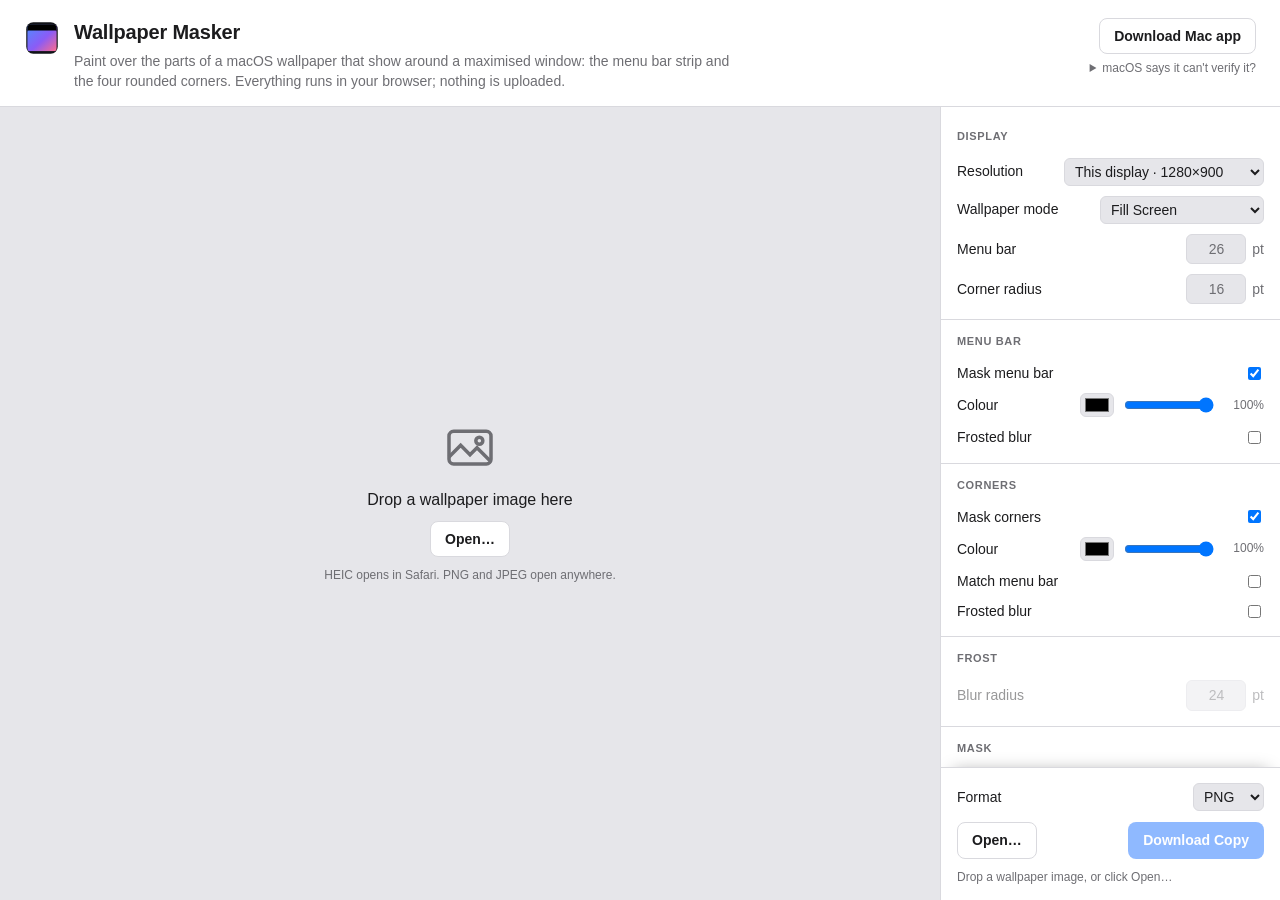
<file: docs/index.html>
<!doctype html>
<html lang="en">
<head>
<meta charset="utf-8">
<meta name="viewport" content="width=device-width, initial-scale=1, viewport-fit=cover">
<title>Wallpaper Masker</title>
<meta name="description" content="Black out the menu bar and window corners of a macOS wallpaper. Runs entirely in your browser.">
<link rel="icon" href="favicon.svg" type="image/svg+xml">
<link rel="stylesheet" href="style.css">
</head>
<body>
<header class="top">
  <div class="brand">
    <img src="favicon.svg" alt="" width="36" height="36">
    <div>
      <h1>Wallpaper Masker</h1>
      <p>Paint over the parts of a macOS wallpaper that show around a maximised window: the menu bar strip and the four rounded corners. Everything runs in your browser; nothing is uploaded.</p>
    </div>
  </div>
  <div class="download">
    <a class="button secondary" href="https://github.com/regs79/WallpaperMasker/releases/latest/download/WallpaperMasker.zip">Download Mac app</a>
    <details>
      <summary>macOS says it can't verify it?</summary>
      <p>The app isn't signed with an Apple Developer ID. After the warning, open <b>System Settings → Privacy &amp; Security</b>, scroll down and click <b>Open Anyway</b>. Or run <code>xattr -d com.apple.quarantine WallpaperMasker.app</code>. Once per download. <a href="https://github.com/regs79/WallpaperMasker">Source on GitHub</a>.</p>
    </details>
  </div>
</header>

<main class="app">
  <section class="preview" id="dropzone">
    <div class="scroll" id="scroll">
      <div class="stage" id="stage">
        <div class="empty" id="empty">
          <svg width="56" height="56" viewBox="0 0 24 24" fill="none" stroke="currentColor" stroke-width="1.5" aria-hidden="true"><rect x="3" y="4" width="18" height="14" rx="2"/><path d="M3 15l5-5 4 4 3-3 6 6"/><circle cx="16" cy="8" r="1.5"/></svg>
          <p>Drop a wallpaper image here</p>
          <label class="button">Open… <input type="file" id="file" accept="image/*,.heic,.heif" hidden></label>
          <p class="hint">HEIC opens in Safari. PNG and JPEG open anywhere.</p>
        </div>
        <canvas id="canvas" hidden></canvas>
      </div>
    </div>
    <footer class="zoombar" id="zoombar" hidden>
      <span class="working" id="working" hidden>Rendering…</span>
      <button id="zoomOut" title="Zoom out (⌘−)">−</button>
      <span id="zoomPct" class="pct">100%</span>
      <button id="zoomIn" title="Zoom in (⌘=)">+</button>
      <span class="sep"></span>
      <button id="zoomFit" title="Fit (⌘0)">Fit</button>
      <button id="zoom100" title="Actual pixels (⌘1)">100%</button>
    </footer>
  </section>

  <aside class="sidebar">
    <section>
      <h2>Display</h2>
      <label class="row"><span>Resolution</span><select id="resolution"></select></label>
      <label class="row"><span>Wallpaper mode</span>
        <select id="mode">
          <option value="fill">Fill Screen</option>
          <option value="fit">Fit to Screen</option>
          <option value="stretch">Stretch to Fill Screen</option>
        </select></label>
      <label class="row"><span>Menu bar</span><span class="num"><input type="number" id="strip" min="0" max="80" step="1"> pt</span></label>
      <label class="row"><span>Corner radius</span><span class="num"><input type="number" id="radius" min="0" max="40" step="1" value="16"> pt</span></label>
    </section>

    <section>
      <h2>Menu bar</h2>
      <label class="row"><span>Mask menu bar</span><input type="checkbox" id="barOn" checked></label>
      <label class="row"><span>Colour</span><span class="colour"><input type="color" id="barColor" value="#000000"><input type="range" id="barAlpha" min="0" max="100" value="100" title="Opacity"><output id="barAlphaOut">100%</output></span></label>
      <label class="row"><span>Frosted blur</span><input type="checkbox" id="barFrost"></label>
    </section>

    <section>
      <h2>Corners</h2>
      <label class="row"><span>Mask corners</span><input type="checkbox" id="cornerOn" checked></label>
      <label class="row"><span>Colour</span><span class="colour"><input type="color" id="cornerColor" value="#000000"><input type="range" id="cornerAlpha" min="0" max="100" value="100" title="Opacity"><output id="cornerAlphaOut">100%</output></span></label>
      <label class="row"><span>Match menu bar</span><input type="checkbox" id="cornerMatch"></label>
      <label class="row"><span>Frosted blur</span><input type="checkbox" id="cornerFrost"></label>
    </section>

    <section>
      <h2>Frost</h2>
      <label class="row"><span>Blur radius</span><span class="num"><input type="number" id="blur" min="2" max="80" step="2" value="24"> pt</span></label>
    </section>

    <section>
      <h2>Mask</h2>
      <p class="summary" id="summary">No display found.</p>
    </section>

    <section class="actions">
      <label class="row"><span>Format</span>
        <select id="format"><option value="image/png">PNG</option><option value="image/jpeg">JPEG</option></select></label>
      <div class="buttons">
        <label class="button secondary">Open… <input type="file" id="file2" accept="image/*,.heic,.heif" hidden></label>
        <button class="button primary" id="download" disabled>Download Copy</button>
      </div>
      <p class="status" id="status">Drop a wallpaper image, or click Open…</p>
    </section>
  </aside>
</main>

<script src="presets.js"></script>
<script src="renderer.js"></script>
<script src="app.js"></script>
</body>
</html>
</file>
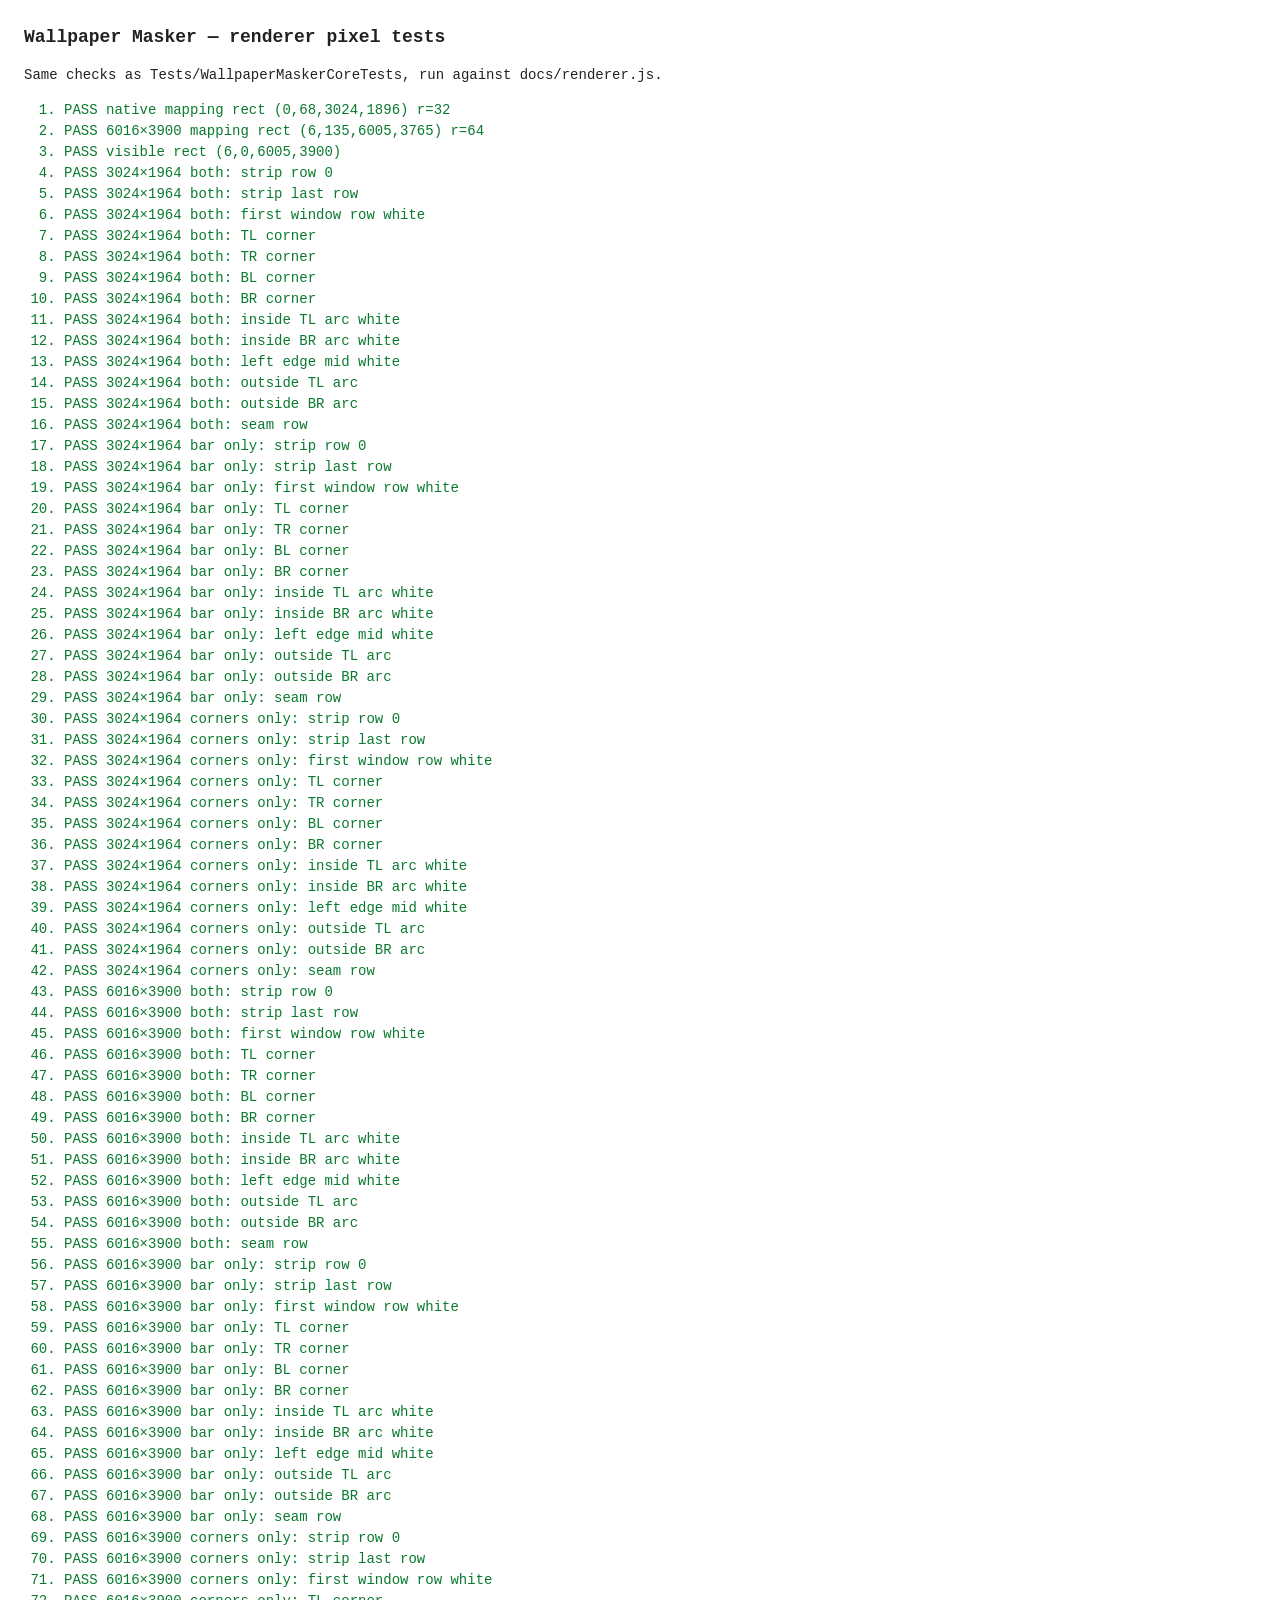
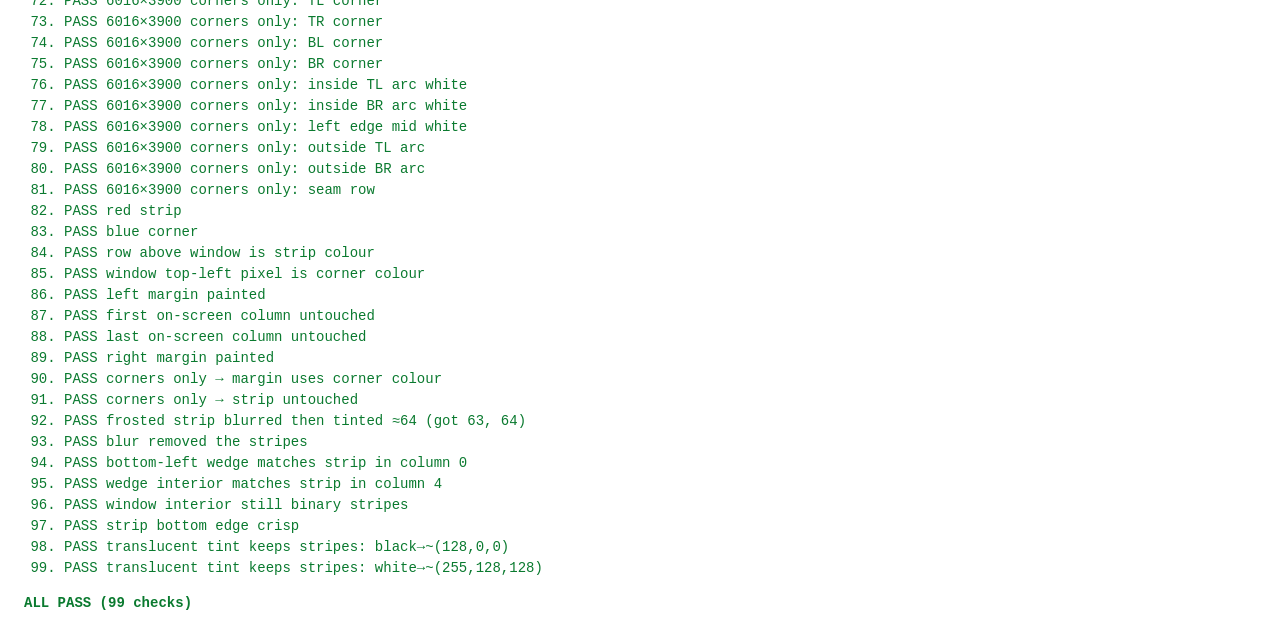
<file: docs/test.html>
<!doctype html>
<html lang="en">
<head>
<meta charset="utf-8">
<title>Wallpaper Masker renderer tests</title>
<style>
  body { font: 14px/1.5 ui-monospace, Menlo, monospace; margin: 24px; color: #222; background: #fff; }
  .pass { color: #0a7a2f; } .fail { color: #c0262c; font-weight: 600; }
  h1 { font-size: 18px; } #summary { font-weight: 700; margin-top: 12px; }
</style>
</head>
<body>
<h1>Wallpaper Masker — renderer pixel tests</h1>
<p>Same checks as <code>Tests/WallpaperMaskerCoreTests</code>, run against <code>docs/renderer.js</code>.</p>
<ol id="results"></ol>
<p id="summary">running…</p>
<script src="presets.js"></script>
<script src="renderer.js"></script>
<script>
(() => {
  const results = document.getElementById('results');
  let failures = 0, total = 0;
  const check = (name, cond) => {
    total++; if (!cond) failures++;
    const li = document.createElement('li');
    li.className = cond ? 'pass' : 'fail';
    li.textContent = (cond ? 'PASS ' : 'FAIL ') + name;
    results.appendChild(li);
  };
  const near = (a, b, tol = 6) => Math.abs(a - b) <= tol;

  const mbp14 = () => wmSpecFromPoints(1512, 982, 2, 34, 16, 'fill');
  const CS = { colorSpace: 'srgb' };
  const canvas = (w, h, draw) => {
    const c = document.createElement('canvas'); c.width = w; c.height = h;
    const ctx = c.getContext('2d', CS); draw(ctx, w, h); return c;
  };
  const white = (w, h) => canvas(w, h, (ctx) => { ctx.fillStyle = '#fff'; ctx.fillRect(0, 0, w, h); });
  const stripes = (w, h) => canvas(w, h, (ctx) => {
    ctx.fillStyle = '#fff'; ctx.fillRect(0, 0, w, h); ctx.fillStyle = '#000';
    for (let x = 0; x < w; x += 16) ctx.fillRect(x, 0, 8, h);
  });
  const px = (c, x, y) => { const d = c.getContext('2d', CS).getImageData(x, y, 1, 1).data; return { r: d[0], g: d[1], b: d[2], lum: (d[0] + d[1] + d[2]) / 3 | 0 }; };
  const eq = (p, r, g, b) => p.r === r && p.g === g && p.b === b;

  // --- mapping ---
  let m = WMRenderer.mapping(3024, 1964, mbp14());
  check('native mapping rect (0,68,3024,1896) r=32', m.rect.x === 0 && m.rect.y === 68 && m.rect.w === 3024 && m.rect.h === 1896 && m.radius === 32);
  m = WMRenderer.mapping(6016, 3900, mbp14());
  check('6016×3900 mapping rect (6,135,6005,3765) r=64', m.rect.x === 6 && m.rect.y === 135 && m.rect.w === 6005 && m.rect.h === 3765 && m.radius === 64);
  const vis = WMRenderer.visibleRect(6016, 3900, mbp14());
  check('visible rect (6,0,6005,3900)', vis.x === 6 && vis.y === 0 && vis.w === 6005 && vis.h === 3900);

  // --- regions ---
  for (const [w, h] of [[3024, 1964], [6016, 3900]]) {
    const img = white(w, h);
    const map = WMRenderer.mapping(w, h, mbp14());
    const top = map.rect.y, rad = map.radius, cx = w >> 1, bottom = h - 1, x0 = map.rect.x, x1 = map.rect.x + map.rect.w - 1;
    for (const [label, bar, corners] of [['both', true, true], ['bar only', true, false], ['corners only', false, true]]) {
      const spec = mbp14(); spec.maskMenuBar = bar; spec.maskCorners = corners;
      const out = WMRenderer.render(img, w, h, spec, CS);
      const B = bar ? 0 : 255, C = corners ? 0 : 255, L = `${w}×${h} ${label}:`;
      check(`${L} strip row 0`, px(out, cx, 0).lum === B);
      check(`${L} strip last row`, px(out, cx, top - 1).lum === B);
      check(`${L} first window row white`, px(out, cx, top).lum === 255);
      check(`${L} TL corner`, px(out, x0, top).lum === C);
      check(`${L} TR corner`, px(out, x1, top).lum === C);
      check(`${L} BL corner`, px(out, x0, bottom).lum === C);
      check(`${L} BR corner`, px(out, x1, bottom).lum === C);
      check(`${L} inside TL arc white`, px(out, x0 + rad, top + rad).lum === 255);
      check(`${L} inside BR arc white`, px(out, x1 - rad, bottom - rad).lum === 255);
      check(`${L} left edge mid white`, px(out, x0 + 1, h >> 1).lum === 255);
      check(`${L} outside TL arc`, px(out, x0 + (rad >> 2), top + (rad >> 2)).lum === C);
      check(`${L} outside BR arc`, px(out, x1 - (rad >> 2), bottom - (rad >> 2)).lum === C);
      check(`${L} seam row`, px(out, x0, top - 1).lum === B);
    }
  }

  // --- colours ---
  {
    const spec = mbp14();
    spec.menuBarStyle.color = { r: 1, g: 0, b: 0, a: 1 };
    spec.cornerStyle.color = { r: 0, g: 0, b: 1, a: 1 };
    const out = WMRenderer.render(white(3024, 1964), 3024, 1964, spec, CS);
    check('red strip', eq(px(out, 1512, 34), 255, 0, 0));
    check('blue corner', eq(px(out, 1, 1962), 0, 0, 255));
    check('row above window is strip colour', eq(px(out, 0, 67), 255, 0, 0));
    check('window top-left pixel is corner colour', eq(px(out, 0, 68), 0, 0, 255));
  }

  // --- margins ---
  {
    const out = WMRenderer.render(white(6016, 3900), 6016, 3900, mbp14(), CS);
    check('left margin painted', px(out, 0, 1950).lum === 0 && px(out, 5, 1950).lum === 0);
    check('first on-screen column untouched', px(out, 6, 1950).lum === 255);
    check('last on-screen column untouched', px(out, 6010, 1950).lum === 255);
    check('right margin painted', px(out, 6011, 1950).lum === 0 && px(out, 6015, 1950).lum === 0);
    const spec = mbp14(); spec.maskMenuBar = false; spec.cornerStyle.color = { r: 0, g: 0, b: 1, a: 1 };
    const co = WMRenderer.render(white(6016, 3900), 6016, 3900, spec, CS);
    check('corners only → margin uses corner colour', eq(px(co, 0, 1950), 0, 0, 255));
    check('corners only → strip untouched', px(co, 3008, 10).lum === 255);
  }

  // --- frost ---
  {
    const [w, h] = [3024, 1964];
    const spec = mbp14();
    spec.menuBarStyle = { color: { r: 0, g: 0, b: 0, a: 0.5 }, blurPx: 48 };
    spec.cornerStyle = spec.menuBarStyle;
    const out = WMRenderer.render(stripes(w, h), w, h, spec, CS);
    const s1 = px(out, w >> 1, 34).r, s2 = px(out, (w >> 1) + 8, 34).r;
    check(`frosted strip blurred then tinted ≈64 (got ${s1}, ${s2})`, near(s1, 64, 8) && near(s2, 64, 8));
    check('blur removed the stripes', near(s1, s2, 2));
    check('bottom-left wedge matches strip in column 0', near(px(out, 0, h - 1).r, px(out, 0, 34).r, 3));
    check('wedge interior matches strip in column 4', near(px(out, 4, 72).r, px(out, 4, 34).r, 3));
    const i1 = px(out, w >> 1, h >> 1).r, i2 = px(out, (w >> 1) + 8, h >> 1).r;
    check('window interior still binary stripes', (i1 === 0 || i1 === 255) && i1 !== i2);
    const b1 = px(out, w >> 1, 68).r, b2 = px(out, (w >> 1) + 8, 68).r;
    check('strip bottom edge crisp', near(px(out, w >> 1, 67).r, 64, 8) && (b1 === 0 || b1 === 255) && b1 !== b2);

    const t = mbp14();
    t.menuBarStyle = { color: { r: 1, g: 0, b: 0, a: 0.5 }, blurPx: 0 };
    const to = WMRenderer.render(stripes(w, h), w, h, t, CS);
    const a = px(to, 4, 34), b = px(to, 12, 34);
    check('translucent tint keeps stripes: black→~(128,0,0)', [a, b].some(p => near(p.r, 128) && p.g === 0 && p.b === 0));
    check('translucent tint keeps stripes: white→~(255,128,128)', [a, b].some(p => p.r === 255 && near(p.g, 128) && near(p.b, 128)));
  }

  const summary = document.getElementById('summary');
  summary.textContent = failures === 0 ? `ALL PASS (${total} checks)` : `${failures} of ${total} FAILED`;
  summary.className = failures === 0 ? 'pass' : 'fail';
})();
</script>
</body>
</html>
</file>
<file: docs/style.css>
:root {
  color-scheme: light dark;
  --bg: #f4f4f6; --panel: #ffffff; --ink: #1c1c1e; --muted: #6e6e73; --line: #d9d9de;
  --accent: #0a66ff; --accent-ink: #fff; --well: #e6e6ea; --danger: #c0262c;
  --radius: 10px; --sidebar: 340px;
}
@media (prefers-color-scheme: dark) {
  :root { --bg: #1b1b1f; --panel: #26262b; --ink: #f2f2f5; --muted: #a0a0a8; --line: #3a3a41; --well: #141417; --accent: #3d8bff; }
}
* { box-sizing: border-box; }
[hidden] { display: none !important; }
html, body { height: 100%; }
body {
  margin: 0; background: var(--bg); color: var(--ink);
  font: 14px/1.45 -apple-system, BlinkMacSystemFont, "SF Pro Text", "Helvetica Neue", Helvetica, Arial, sans-serif;
  display: flex; flex-direction: column; min-height: 100vh;
}
code { font: 12px ui-monospace, Menlo, monospace; background: var(--well); padding: 1px 5px; border-radius: 4px; }
a { color: var(--accent); }

.top { display: flex; gap: 24px; align-items: flex-start; justify-content: space-between; padding: 18px 24px 14px; border-bottom: 1px solid var(--line); background: var(--panel); flex-wrap: wrap; }
.brand { display: flex; gap: 14px; align-items: flex-start; max-width: 720px; }
.brand img { border-radius: 8px; flex: none; margin-top: 2px; }
.brand h1 { margin: 0 0 4px; font-size: 20px; letter-spacing: -0.01em; }
.brand p { margin: 0; color: var(--muted); }
.download { display: flex; flex-direction: column; gap: 6px; align-items: flex-end; min-width: 220px; }
.download details { font-size: 12px; color: var(--muted); max-width: 320px; text-align: right; }
.download details p { text-align: left; margin: 6px 0 0; }
.download summary { cursor: pointer; }

.app { flex: 1; display: grid; grid-template-columns: minmax(0, 1fr) var(--sidebar); min-height: 0; }
@media (max-width: 900px) { .app { grid-template-columns: 1fr; } .sidebar { border-left: 0; border-top: 1px solid var(--line); } }

.preview { display: flex; flex-direction: column; min-height: 420px; background: var(--well); position: relative; }
.preview.drag::after { content: ""; position: absolute; inset: 8px; border: 3px dashed var(--accent); border-radius: 12px; pointer-events: none; }
.scroll { flex: 1; overflow: auto; min-height: 0; }
/* Sized to its content (so padding stays on all sides when zoomed) and at least the viewport.
   Grid centring, unlike flex justify-content, never pushes overflow to an unreachable negative offset. */
.stage { display: grid; place-items: center; width: max-content; min-width: 100%; min-height: 100%; padding: 16px; }
#canvas { display: block; box-shadow: 0 6px 24px rgba(0,0,0,.25); image-rendering: auto; }
#canvas.pixelated { image-rendering: pixelated; }
.empty { text-align: center; color: var(--muted); display: flex; flex-direction: column; align-items: center; gap: 10px; }
.empty p { margin: 0; font-size: 16px; color: var(--ink); }
.empty .hint { font-size: 12px; color: var(--muted); }

.zoombar { display: flex; align-items: center; justify-content: flex-end; gap: 4px; padding: 0 10px; height: 34px; border-top: 1px solid var(--line); background: var(--panel); }
.zoombar button { background: none; border: 0; color: var(--ink); font: inherit; padding: 3px 8px; border-radius: 6px; cursor: pointer; }
.zoombar button:hover { background: var(--well); }
.zoombar button:disabled { opacity: .4; cursor: default; }
.zoombar .pct { min-width: 52px; text-align: center; font-variant-numeric: tabular-nums; }
.zoombar .sep { width: 1px; height: 14px; background: var(--line); margin: 0 4px; }
.zoombar .working { margin-right: auto; color: var(--muted); font-size: 12px; }

.sidebar { border-left: 1px solid var(--line); background: var(--panel); overflow: auto; padding: 8px 0 0; display: flex; flex-direction: column; }
/* Pinned to the bottom of the sidebar so Download is always reachable while settings scroll. */
.sidebar .actions { position: sticky; bottom: 0; margin-top: auto; background: var(--panel); border-top: 1px solid var(--line); border-bottom: 0; padding-bottom: 14px; box-shadow: 0 -8px 16px -12px rgba(0,0,0,.35); }
.sidebar section { padding: 10px 16px; border-bottom: 1px solid var(--line); }
.sidebar section:last-child { border-bottom: 0; }
.sidebar h2 { font-size: 11px; text-transform: uppercase; letter-spacing: .06em; color: var(--muted); margin: 4px 0 8px; }
.row { display: flex; align-items: center; justify-content: space-between; gap: 12px; padding: 5px 0; }
.row > span:first-child { flex: 1; }
.row select { max-width: 200px; }
.row.disabled { opacity: .45; }
select, input[type=number] { font: inherit; color: inherit; background: var(--well); border: 1px solid var(--line); border-radius: 6px; padding: 4px 6px; }
input[type=number] { width: 60px; text-align: right; }
.num { display: flex; align-items: center; gap: 6px; color: var(--muted); font-variant-numeric: tabular-nums; }
.colour { display: flex; align-items: center; gap: 8px; }
.colour input[type=color] { width: 34px; height: 24px; border: 1px solid var(--line); border-radius: 6px; padding: 0 2px; background: var(--well); }
.colour input[type=range] { width: 90px; }
.colour output { width: 40px; text-align: right; font-variant-numeric: tabular-nums; color: var(--muted); font-size: 12px; }
.summary { margin: 0; font-size: 12px; color: var(--muted); white-space: pre-line; }
.actions .buttons { display: flex; justify-content: space-between; gap: 8px; margin-top: 6px; }
.button { display: inline-block; font: inherit; font-weight: 600; padding: 7px 14px; border-radius: 8px; border: 1px solid var(--line); background: var(--panel); color: var(--ink); cursor: pointer; text-decoration: none; }
.button.primary { background: var(--accent); color: var(--accent-ink); border-color: transparent; }
.button.primary:disabled { opacity: .45; cursor: default; }
.button.secondary:hover { background: var(--well); }
.status { margin: 10px 0 0; font-size: 12px; color: var(--muted); }
.status.error { color: var(--danger); }
</file>
